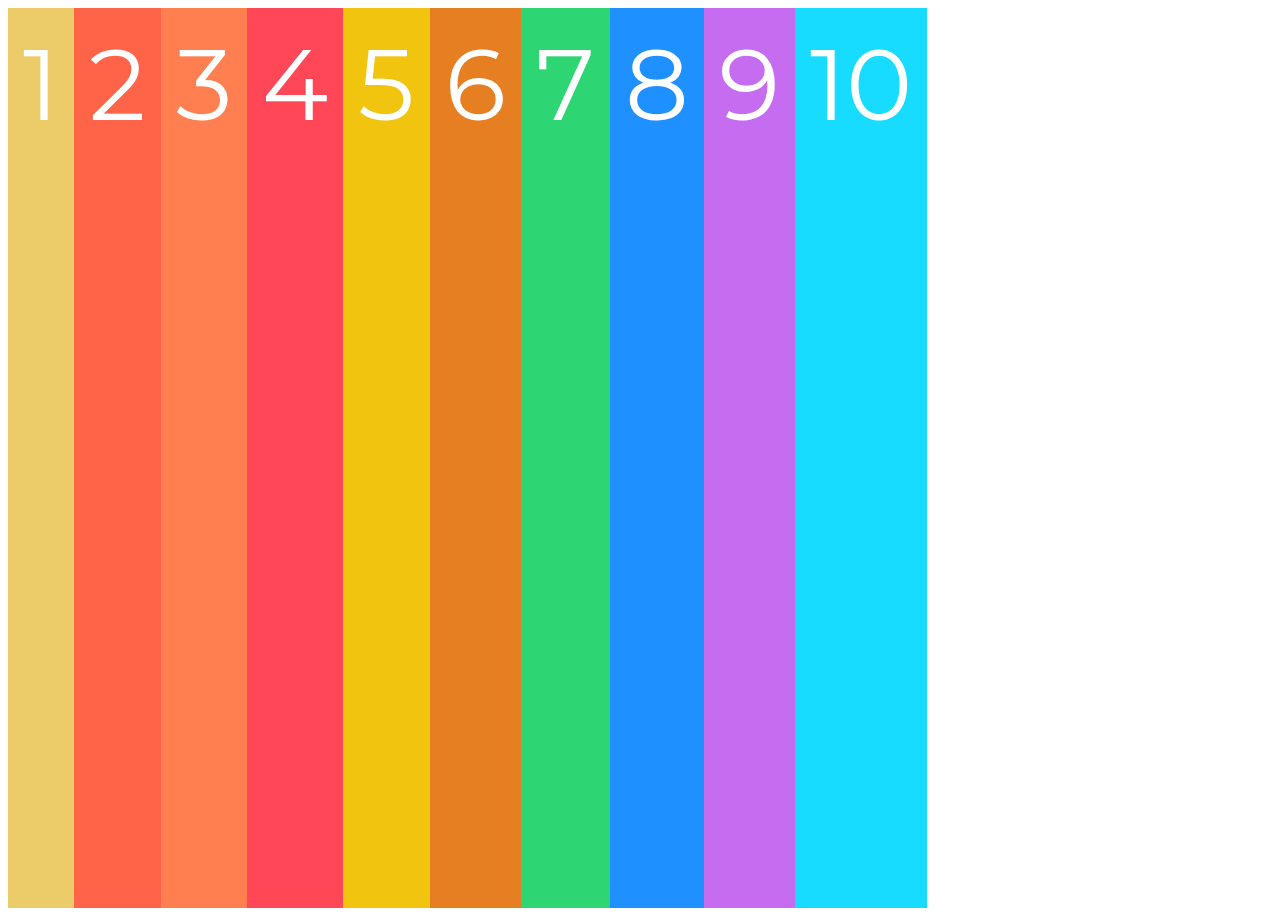
<file: week1/day5/index.html>
<!DOCTYPE html>
<html lang="en">
<head>
    <link rel="stylesheet" href="finished.css">
    <title>1 - Flexbox</title>
</head>
<body>
    <!--.container>.box.box$*10.box{$}*10-->
    <div class="container">
        <div class="box box1">1</div>
        <div class="box box2">2</div>
        <div class="box box3">3</div>
        <div class="box box4">4</div>
        <div class="box box5">5</div>
        <div class="box box6">6</div>
        <div class="box box7">7</div>
        <div class="box box8">8</div>
        <div class="box box9">9</div>
        <div class="box box10">10</div>
    </div>
</body>
</html>
</file>
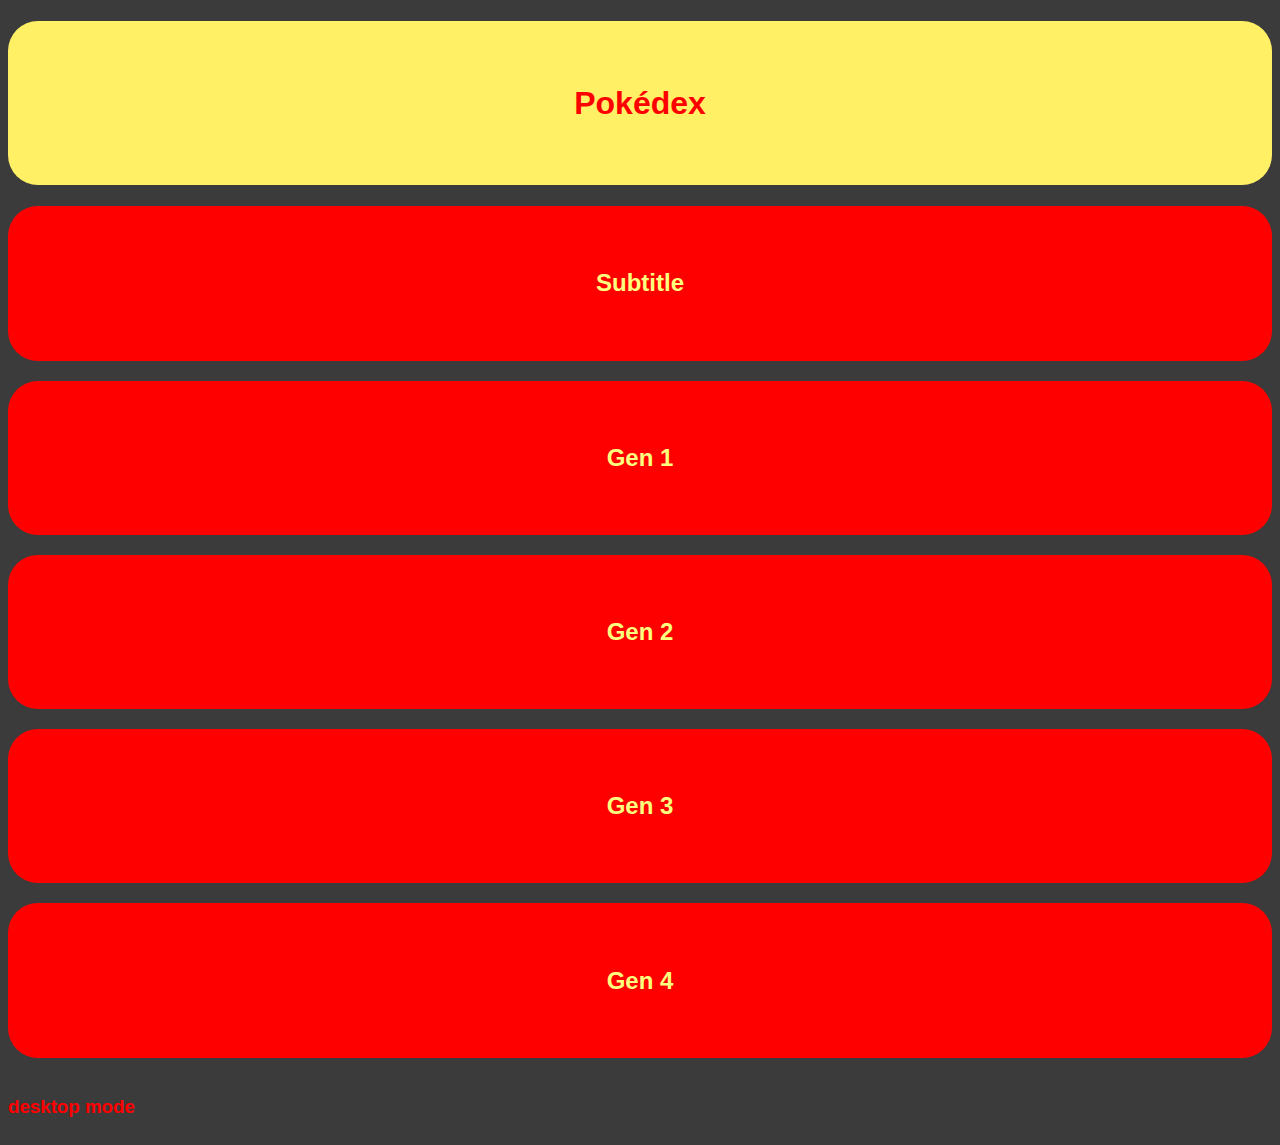
<file: week1/day5/day5 extra/index.html>
<!DOCTYPE html>
<html lang="en" id="background">
  <head>
    <meta charset="UTF-8" />
    <meta http-equiv="X-UA-Compatible" content="IE=edge" />
    <meta name="viewport" content="width=device-width, initial-scale=1.0" />
    <link rel="stylesheet" href="style.css" />
    <title>Document</title>
  </head>
  <body>
    <h1 class="title">Pokédex</h1>
    <h2 class="subtitle">Subtitle</h2>

    <div>
      <h2 class="gbutt">
        <a href="https://www.youtube.com/watch?v=dQw4w9WgXcQ"></a>Gen 1
      </h2>
      <h2 class="gbutt">
        <a href="https://www.youtube.com/watch?v=dQw4w9WgXcQ"></a>Gen 2
      </h2>
      <h2 class="gbutt">
        <a href="https://www.youtube.com/watch?v=dQw4w9WgXcQ"></a>Gen 3
      </h2>
      <h2 class="gbutt">
        <a href="https://www.youtube.com/watch?v=dQw4w9WgXcQ"></a>Gen 4
      </h2>
    </div>

    <span class="desktop">
      <h3>desktop mode</h3>
    </span>

    <span class="mobile">
      <h3>mobile mode</h3>
    </span>
  </body>
</html>
</file>
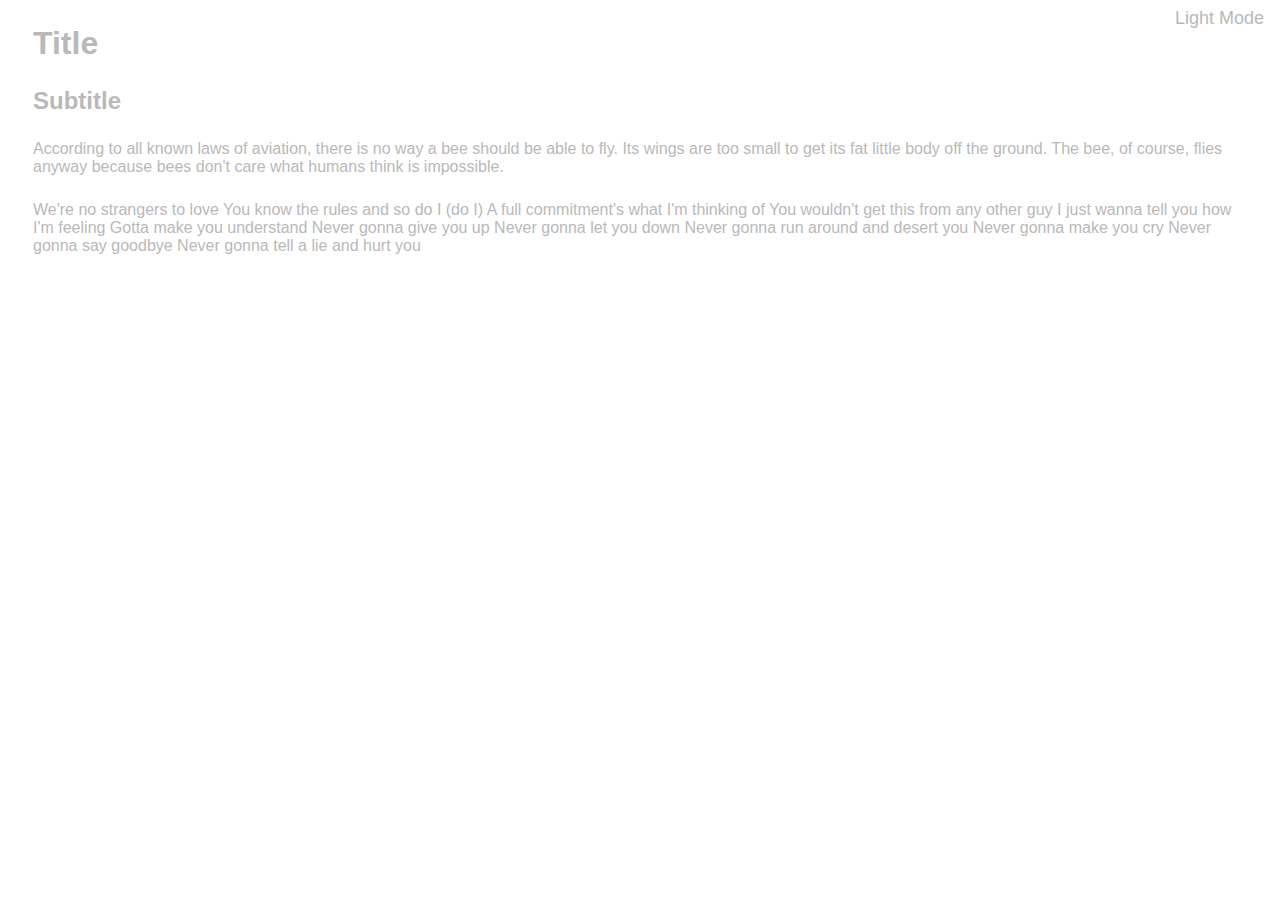
<file: week1/day5/day5activitys/index.html>
<!DOCTYPE html>
<html lang="en" id="background">

<head>
    <meta charset="UTF-8" />
    <meta http-equiv="X-UA-Compatible" content="IE=edge" />
    <meta name="viewport" content="width=device-width, initial-scale=1.0" />
    <link rel="stylesheet" href="style.css" />
    <title>Document</title>
</head>

<body>
    <div>
        <p>
            <span class="desktop">Light Mode</span>

            <span class="mobile">Dark Mode</span>
        </p>
    </div>

    <div>
        <h1 class="title">Title</h1>
        <h2 class="subtitle">Subtitle</h2>
        <p>
            According to all known laws of aviation, there is no way a bee should be able to fly.
            Its wings are too small to get its fat little body off the ground.
            The bee, of course, flies anyway because bees don't care what humans think is impossible.
        </p>
            <p>
                We're no strangers to love
                You know the rules and so do I (do I)
                A full commitment's what I'm thinking of
                You wouldn't get this from any other guy
                I just wanna tell you how I'm feeling
                Gotta make you understand
                Never gonna give you up
                Never gonna let you down
                Never gonna run around and desert you
                Never gonna make you cry
                Never gonna say goodbye
                Never gonna tell a lie and hurt you
            </p>
            
    </div>
</body>

</html>
</file>
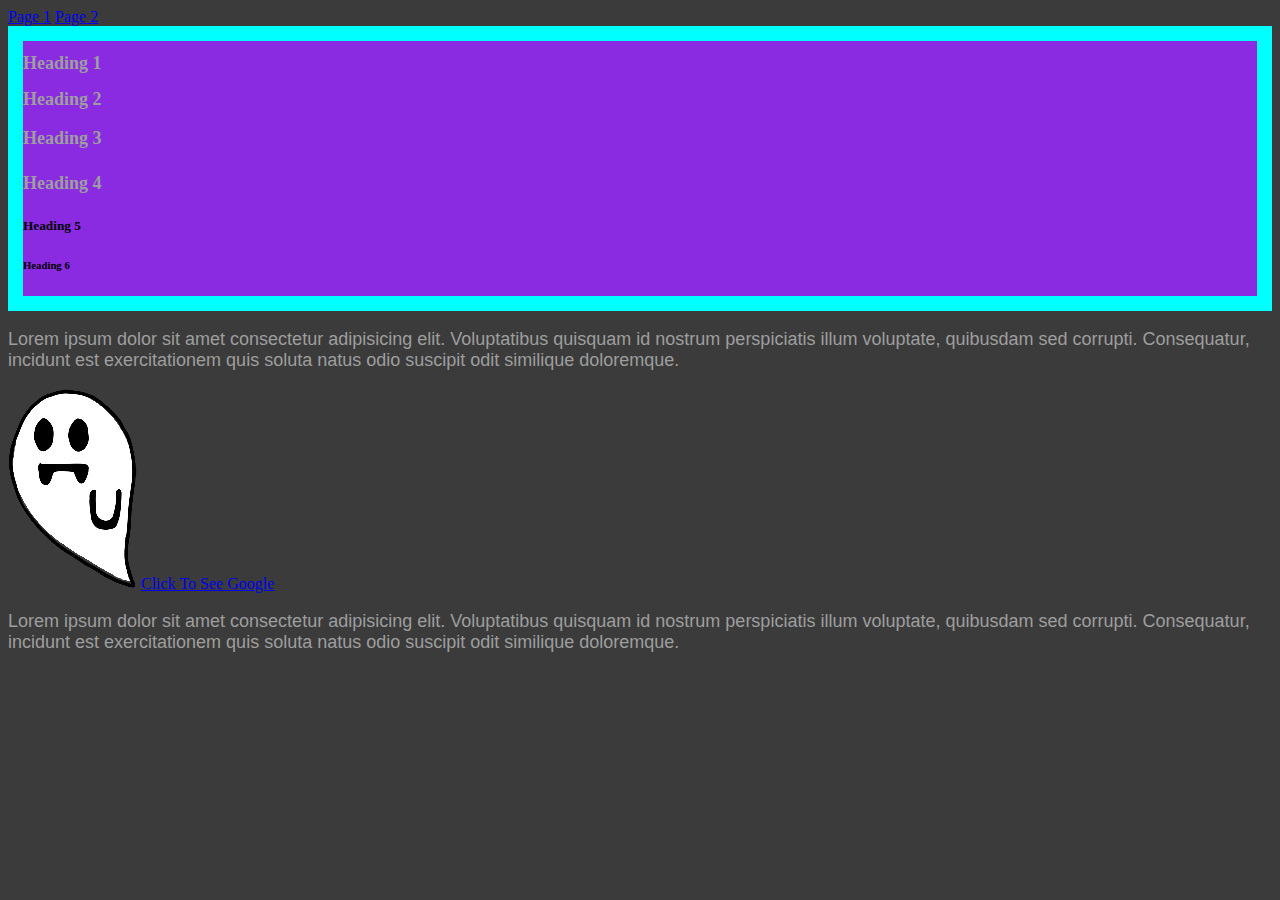
<file: week1/day.4/introto.html>
<!DOCTYPE html>
<html lang="en" id="background">
  <head>
    <meta charset="UTF-8" />
    <meta http-equiv="X-UA-Compatible" content="IE=edge" />
    <meta name="viewport" content="width=device-width, initial-scale=1.0" />
    <title>Document</title>
    <link rel="stylesheet" href="style.css" />
  </head>

  <body>
    <!--Comment-->
    <!-- all content goes in the body-->

    <nav>
      <a href="introto.html">Page 1</a>
      <a href="page2.html">Page 2</a>
    </nav>

    <div class="headings">
      <h1>Heading 1</h1>
      <h2>Heading 2</h2>
      <h3>Heading 3</h3>
      <h4>Heading 4</h4>
      <h5>Heading 5</h5>
      <h6>Heading 6</h6>
    </div>
    <p>
      Lorem ipsum dolor sit amet consectetur adipisicing elit. Voluptatibus
      quisquam id nostrum perspiciatis illum voluptate, quibusdam sed corrupti.
      Consequatur, incidunt est exercitationem quis soluta natus odio suscipit
      odit similique doloremque. <br />
    </p>

    <img src="image/mcrgry.png" alt="me" />

    <a href="https://www.google.com" target="blank"> Click To See Google</a>

    <p>
      Lorem ipsum dolor sit amet consectetur adipisicing elit. Voluptatibus
      quisquam id nostrum perspiciatis illum voluptate, quibusdam sed corrupti.
      Consequatur, incidunt est exercitationem quis soluta natus odio suscipit
      odit similique doloremque.
    </p>
  </body>
</html>
</file>
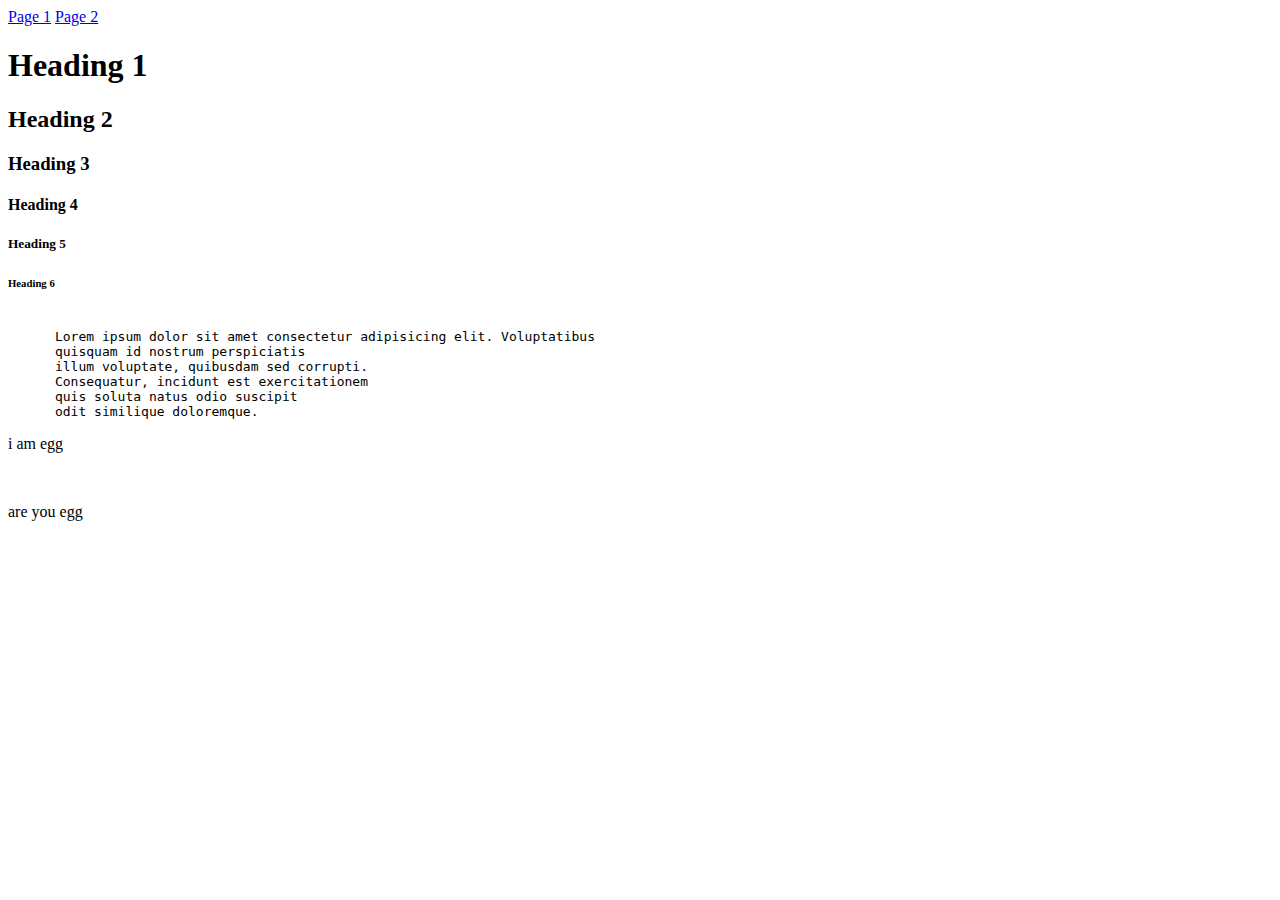
<file: week1/day.4/page2.html>
<!DOCTYPE html>
<html lang="en">
  <head>
    <meta charset="UTF-8" />
    <meta http-equiv="X-UA-Compatible" content="IE=edge" />
    <meta name="viewport" content="width=device-width, initial-scale=1.0" />
    <title>Document</title>
  </head>

  <body>
    <nav>
      <a href="introto.html">Page 1</a>
      <a href="page2.html">Page 2</a>
    </nav>

    <h1>Heading 1</h1>
    <h2>Heading 2</h2>
    <h3>Heading 3</h3>
    <h4>Heading 4</h4>
    <h5>Heading 5</h5>
    <h6>Heading 6</h6>


    <p><pre> <!--preserves exact layout of text-->
      Lorem ipsum dolor sit amet consectetur adipisicing elit. Voluptatibus
      quisquam id nostrum perspiciatis 
      illum voluptate, quibusdam sed corrupti.
      Consequatur, incidunt est exercitationem
      quis soluta natus odio suscipit
      odit similique doloremque. </pre>
    </p>

    <div>
      <p>i am egg</p>
      <br>
      <p>are you egg</p>
    </div>

  </body>
</html>
</file>
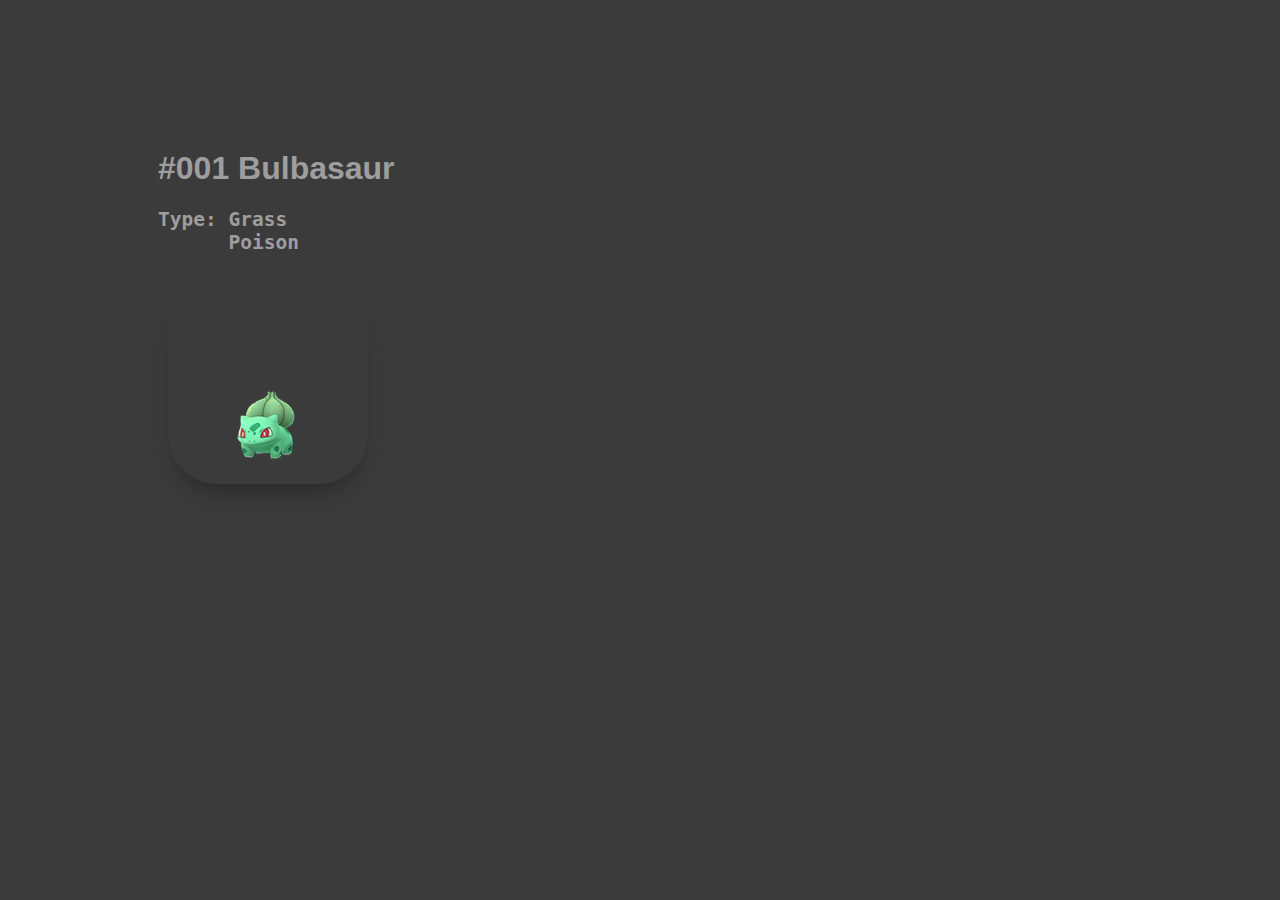
<file: week1/day4/website/001.html>
<!DOCTYPE html>
<!-- CODING LANGUAGE -->
<html id="background">
  <!-- html Starts Here-->
  <!-- COUNTRY LANGUAGE -->

  <head>
    <div class="margin">
    <meta charset="UTF-8" />
    <link rel="stylesheet" type="text/css" href="main.css" />
    <link rel="icon" type="image/x-icon" href="/rescources/jc.png" />

    <title>My First Website With CODENATION</title>
    <!-- Title Of Site-->
  </head>
  <body>
    <h1>#001 Bulbasaur</h1>
    <h2><pre>Type: Grass
      Poison
</pre></h2>

    <div class="doodleee, ">
        <img class="fmt" src="/week1/day4/website/pogoimage/pokemon_icon_001_00.png" />
</div>
  </body>
</html>
</file>
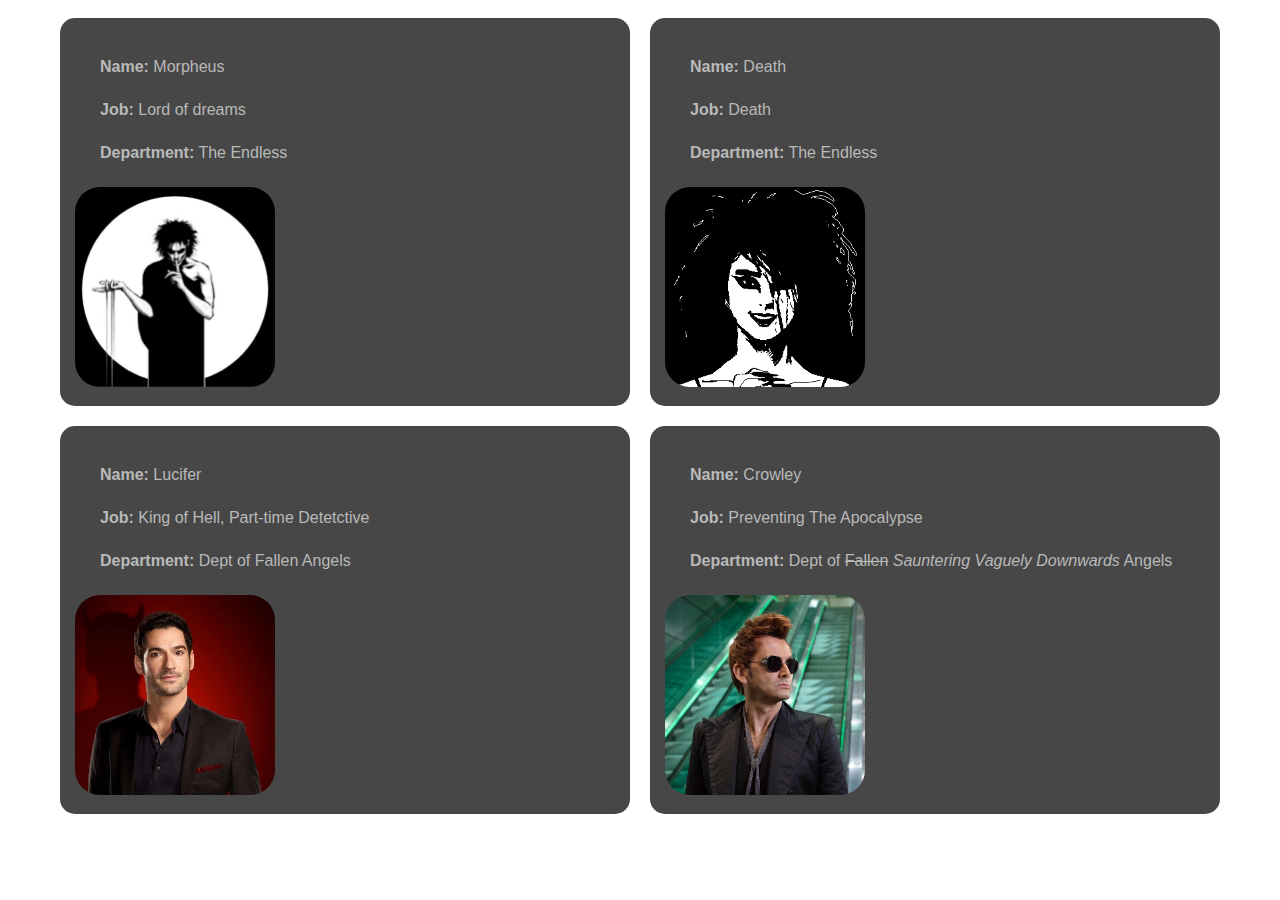
<file: week1/day5/day5activitys/act2.html>
<!DOCTYPE html>
<html lang="en" id="background">
<head>
    <meta charset="UTF-8">
    <meta http-equiv="X-UA-Compatible" content="IE=edge">
    <meta name="viewport" content="width=device-width, initial-scale=1.0">
    <link rel="stylesheet" href="style.css">
    <title>Activity 2</title>
</head>
<body>
    <div class="peeps">
    <div class="person1">
        <p><b>Name:</b> Morpheus</p>
        <p><b>Job:</b> Lord of dreams </p>
        <p><b>Department:</b> The Endless</p>
        <img class="headshot" src="/week1/day5/day5activitys/img/sandman2.jpg" alt="headshot of ">
    </div>
    <div class="person2">
        <p><b>Name:</b> Death</p>
        <p><b>Job:</b> Death</p>
        <p><b>Department:</b> The Endless</p>
        <img class="headshot" src="/week1/day5/day5activitys/img/death2.gif" alt="headshot of ">
    </div>
    <div class="person3">
        <p><b>Name:</b> Lucifer</p>
        <p><b>Job:</b> King of Hell, Part-time Detetctive</p>
        <p><b>Department:</b> Dept of Fallen Angels</p>
        <img class="headshot" src="/week1/day5/day5activitys/img/Lucifer_portrait.webp" alt="headshot of ">
    </div>
    <div class="person4">
        <p><b>Name:</b> Crowley</p>
        <p><b>Job:</b> Preventing The Apocalypse</p>
        <p><b>Department:</b> Dept of <strike>Fallen</strike> <em>Sauntering Vaguely Downwards</em> Angels</p>
        <img class="headshot" src="/week1/day5/day5activitys/img/crowley.webp" alt="headshot of ">
    </div>
</div>
</body>
</html>
</file>
<file: week1/day5/finished.css>
@import url('https://fonts.googleapis.com/css?family=Montserrat+Alternates:900');

* {
    box-sizing: border-box;
}

.container {
    display: flex;
    min-height: 100vh;
    flex-direction: row;
}

.box {
    color: white;
    font-size: 100px;
    font-family: 'Montserrat Alternates', sans-serif;
    text-align: center;
    padding: 15px;
    /*
    width: 400px;
    */
}

/* Colours for each box */

.box1 { background: #eccc68; }
.box2 { background: #ff6348; }
.box3 { background: #ff7f50; }
.box4 { background: #ff4757; }
.box5 { background: #f1c40f; }
.box6 { background: #e67e22; }
.box7 { background: #2ed573; }
.box8 { background: #1e90ff; }
.box9 { background: #c56cf0; }
.box10 { background: #18dcff; }
</file>
<file: week1/day5/day5 extra/style.css>
#background {
    background-color: rgb(59, 59, 59);
}

body{
    color: red;
    font-family: Arial, Helvetica, sans-serif;
}

.desktop,.mobile{display: none;}
/* @media(max-width:500px){
    body{color: blue;
    }
} */

@media (orientation: portrait){
    .title{
        color: rgb(255, 0, 0);
        background-color: rgb(255, 240, 101);
        border-radius: 30px;
        text-align: center;
        padding: 5%;
    }
    .subtitle{
        color: rgb(253, 255, 127);
        background-color: rgb(255, 0, 0);
        border-radius: 30px;
        text-align: center;
        padding: 5%;
    }
    .gbutt{
        color: rgb(253, 255, 127);
        background-color: rgb(255, 0, 0);
        border-radius: 30px;
        text-align: center;
        padding: 5%;}

    .mobile{
        display: inline-block;
    }

}
@media (orientation: landscape){
    .title{color: rgb(255, 0, 0);
    background-color: rgb(255, 240, 101);
    border-radius: 30px;
    text-align: center;
    padding: 5%;
}
.subtitle{
    color: rgb(253, 255, 127);
    background-color: rgb(255, 0, 0);
    border-radius: 30px;
    text-align: center;
    padding: 5%;
}
.gbutt{
    color: rgb(253, 255, 127);
    background-color: rgb(255, 0, 0);
    border-radius: 30px;
    text-align: center;
    padding: 5%;}

    .desktop{
        display: inline-block;
    }
}
</file>
<file: week1/day5/day5activitys/style.css>
* {
    font-family: Arial, Helvetica, sans-serif;
}

.desktop,
.mobile {
    display: none;
}

@media (orientation: landscape) {

    h1,
    h2,
    h3,
    p {
        color: rgb(185, 185, 185);
        text-align: center;
    }

    #background {
        background-color: rgb(255, 255, 255)
    }

    .desktop {
        display: inline-block;
        position: absolute;
        top: 8px;
        right: 16px;
        font-size: 18px;
    }

    .peeps {
        display: flex;
        flex-flow: row wrap;
        justify-content: center;
    }

    .person1,
    .person2,
    .person3,
    .person4 {
        padding: 15px;
        background-color: rgb(71, 71, 71);
        width: 540px;
        min-width: 540px;

        border-radius: 15px;
        margin: 10px;
    }

    .headshot {
        width: 200px;
        height: auto;
        border-radius: 25px;


    }


}


@media (orientation: portrait) {

    h1,
    h2,
    h3,
    p {
        color: rgb(31, 31, 31);
    }

    #background {
        background-color: rgb(63, 60, 60)
    }

    .mobile {
        display: inline-block;
        position: absolute;
        top: 8px;
        right: 16px;
        font-size: 18px;
    }

    .headshot {
        display: none
    }

    .person1,
    .person3 {
        padding: 15px;
        background-color: rgb(71, 71, 71);
        border-radius: 15px;
        margin: 10px;
    }

    .person2,
    .person4 {
        padding: 15px;
        background-color: rgb(112, 112, 112);
        border-radius: 15px;
        margin: 10px;
    }
}

h1,
h2,
h3,
p {

    text-align: start;
    margin: 25px;
}
</file>
<file: week1/day.4/style.css>
#background {
    background-color: rgb(59, 59, 59);
}

p {
    font-family: Arial, Helvetica, sans-serif;
    color: rgb(158, 158, 158);
    font-size: 18px;
}

h1, h2, h3, h4{
    color: rgb(158, 158, 158);
    font-size: 18px;
}

.headings{
    border: 15px aqua solid;
    background-color: blueviolet;


}
</file>
<file: week1/day4/website/main.css>
#background {
    background-color: rgb(59, 59, 59);
}

.margin {
    margin: 150px;
}

/* Sets Size of Nav Buttons */
.menubutt{
    width: 100px;
    height: 100px;
    border-radius: 100px;
    /* box-shadow: rgba(63, 47, 47) 0px 20px 30px -10px;
    background-color: rgb(59, 59, 59); */
    transition: all .2s ease-in-out; 
    }

.menubutt:hover { 
    transform: scale(1.1); 
    }

/* Navigation Structure */
.navbar{
    display: flex;
    min-height: 100vh;
    flex-direction: column;
    flex-wrap: nowrap;
    width: 110px;
    justify-content: center;
    position: fixed;
    padding: 10px;
    top: 0px;
    background-color: rgba(31, 30, 30, 0.199);
    box-shadow: rgba(0, 0, 0, 0.568) 0px 0px 10px 0.5px;
    /* margin-top: -150px; */
    margin-left: -8px;

}

.navbutton{
    background: none;
    border: none;
    box-shadow: rgba(63, 47, 47) 0px 20px 30px -10px;
    border-radius: 100px;
}
.navbutton a:hover{
    filter: invert(100%);
    transition: .5s;
}


h1 {
    font-family: Arial, Helvetica, sans-serif;
    color: rgb(158, 158, 158);
    text-align: left;
    font-weight: bold;
    /* margin-top: -100px; */
    
}

h2 {
    font-family: Arial, Helvetica, sans-serif;
    color: rgb(158, 158, 158);
    text-align: left;
    font-weight: bold;
}

.fmt{
    height: 200px;
    width: auto;
    border-radius: 50px;
    margin: 10px;
    box-shadow: rgb(39, 39, 39) 0px 15px 25px -10px;
    transition: all .5s ease-in-out;
}

.fmt:hover { 
transform: scale(1.05); 
}
.doodleee {
    display: flex;
    flex-flow: row wrap;
    justify-content:center;
    flex-grow: 1;


  }
</file>
